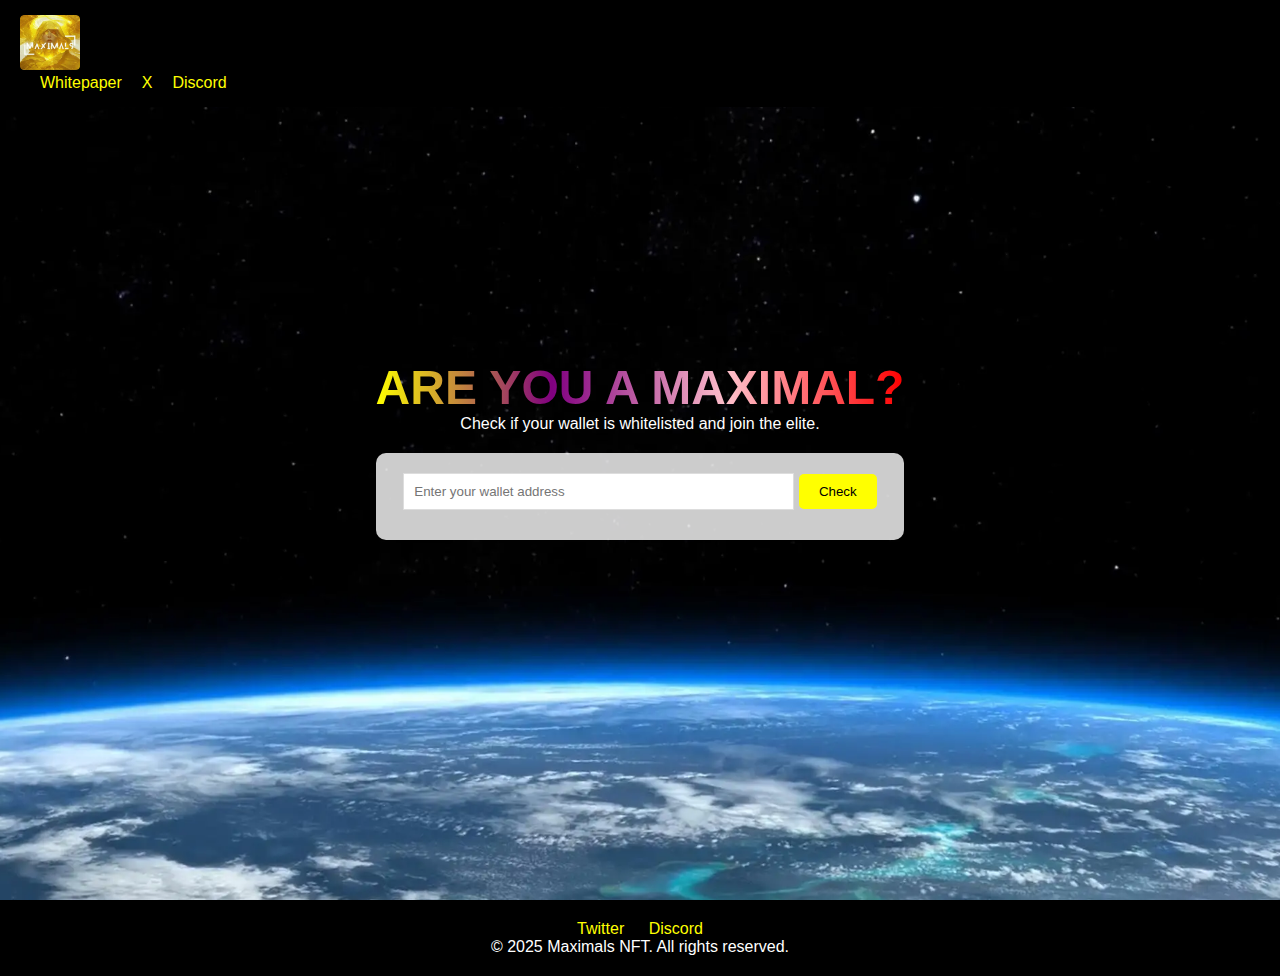
<file: index.html>
<!DOCTYPE html>
<html lang="en">
<head>
  <meta charset="UTF-8">
  <meta name="viewport" content="width=device-width, initial-scale=1.0">
  <title>Maximals NFT Whitelist Checker</title>
  <link rel="stylesheet" href="styles.css">
</head>
<body>
  <!-- HEADER SECTION -->
  <header class="site-header">
    <div class="header-inner">
      <div class="logo-container">
        <img src="assets/logo.png" alt="Maximals NFT Logo" class="logo">
      </div>
      <nav class="site-nav">
        <ul>
          <li><a href="https://maximals.gitbook.io/maximalsnfts/introduction" target="_blank">Whitepaper</a></li>
          <li><a href="https://x.com/Maximal_Labs" target="_blank">X</a></li>
          <li><a href="https://discord.gg/QzbqzMTB9p" target="_blank">Discord</a></li>
        </ul>
      </nav>
    </div>
  </header>

  <!-- HERO SECTION -->
  <section id="hero" class="hero-section">
    <div class="hero-content">
      <h1 class="hero-title">ARE YOU A MAXIMAL?</h1>
      <p class="hero-subtitle">Check if your wallet is whitelisted and join the elite.</p>
      <div class="checker-box">
        <input type="text" id="walletInput" placeholder="Enter your wallet address">
        <button id="checkButton" onclick="checkWhitelist()">Check</button>
        <p id="message" class="message"></p>
      </div>
    </div>
  </section>

  <!-- FOOTER SECTION -->
  <footer class="site-footer">
    <div class="footer-content">
      <div class="socials">
        <a href="https://x.com/Maximal_Labs" target="_blank" title="Twitter">Twitter</a>
        <a href="https://discord.gg/QzbqzMTB9p" target="_blank" title="Discord">Discord</a>
      </div>
      <p>&copy; 2025 Maximals NFT. All rights reserved.</p>
    </div>
  </footer>

  <script src="whitelist.js"></script>
  <script src="script.js"></script>
</body>
</html>
</file>
<file: styles.css>
/* Reset Styles */
* {
  margin: 0;
  padding: 0;
  box-sizing: border-box;
}

body {
  font-family: 'Arial', sans-serif;
  background: url('assets/background.jpg') no-repeat center center/cover;
  background-size: cover;
  color: #fff;
}

/* Header & Navigation */
.site-header {
  background: black;
  padding: 15px 20px;
  position: fixed;
  width: 100%;
  top: 0;
  z-index: 1000;
  display: flex;
  justify-content: space-between;
  align-items: center;
}

.logo {
  width: 60px;
  height: auto;
}

.site-nav ul {
  list-style: none;
  display: flex;
}

.site-nav ul li {
  margin-left: 20px;
}

.site-nav ul li a {
  color: yellow;
  text-decoration: none;
  font-size: 1rem;
  transition: color 0.3s ease;
}

.site-nav ul li a:hover {
  color: orange;
}

/* Hero Section */
.hero-section {
  height: 100vh;
  display: flex;
  align-items: center;
  justify-content: center;
  text-align: center;
}

.hero-title {
  font-size: 3rem;
  background: linear-gradient(to right, yellow, purple, pink, red);
  -webkit-background-clip: text;
  -webkit-text-fill-color: transparent;
}

.checker-box {
  margin-top: 20px;
  background: rgba(255, 255, 255, 0.8);
  padding: 20px;
  border-radius: 10px;
  text-align: center;
}

.checker-box input {
  width: 80%;
  padding: 10px;
  margin-bottom: 10px;
  border: 1px solid #ddd;
}

.checker-box button {
  padding: 10px 20px;
  background-color: yellow;
  border: none;
  border-radius: 5px;
  cursor: pointer;
}

.checker-box button:hover {
  background-color: orange;
}

/* Footer */
.site-footer {
  background: black;
  text-align: center;
  padding: 20px;
}

.socials a {
  color: yellow;
  margin: 0 10px;
  text-decoration: none;
}

.socials a:hover {
  color: orange;
}

/* Responsive Design */
@media (max-width: 768px) {
  .hero-title {
    font-size: 2rem;
  }
  .checker-box {
    width: 90%;
  }
}
</file>
